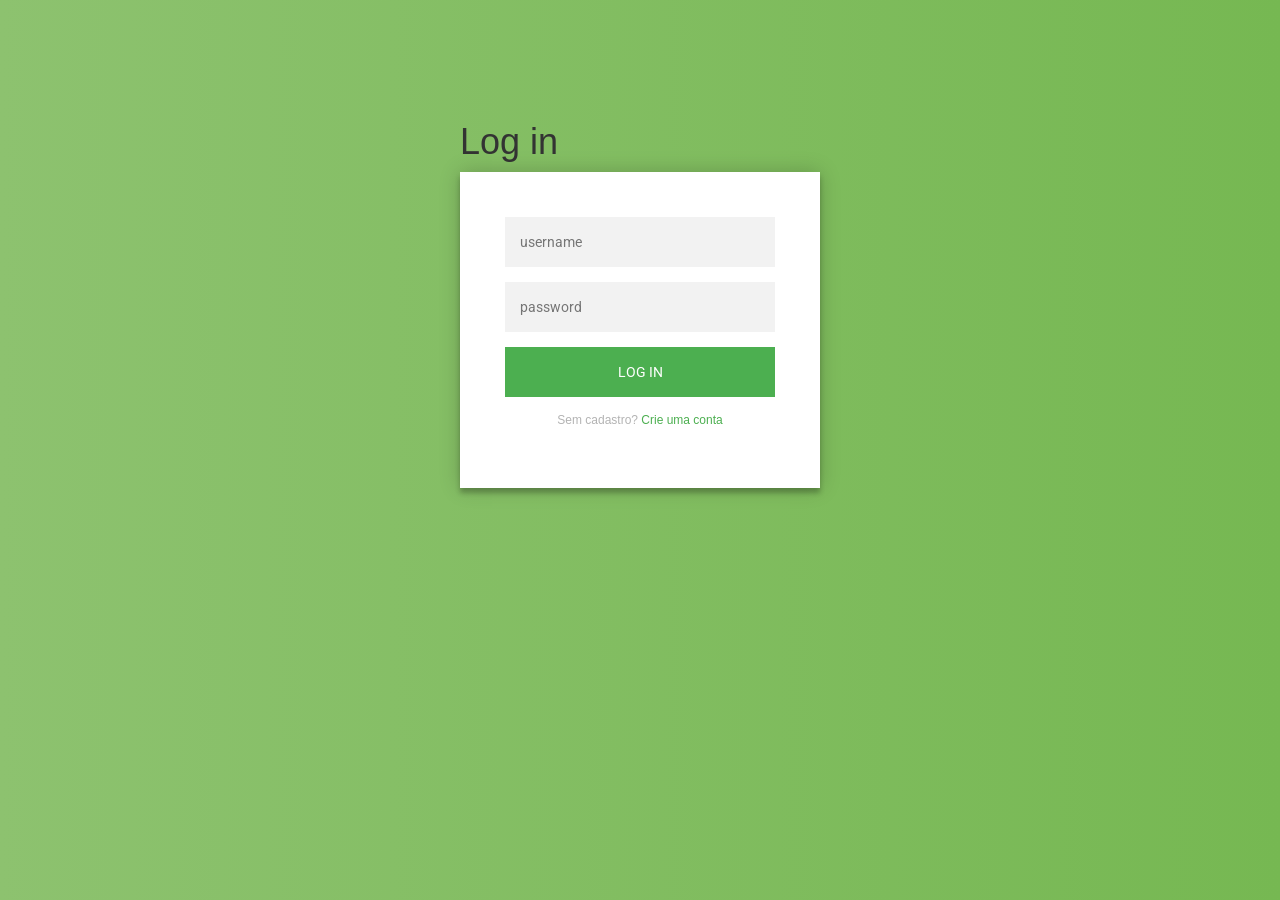
<file: src/main/webapp/index.html>
<html>
<head>
    <link rel="shortcut icon" href="/favicon.ico" type="image/x-icon">
    <link rel="stylesheet" href="style/login.css">
    <link rel="stylesheet" href="style/bootstrap/css/bootstrap.css">
    <link rel="stylesheet" href="style/bootstrap/css/bootstrap.min.css">
    <title>Continuous Integration</title>

</head>
<body>

    <div class="login-page">
        <h1>Log in</h1>
        <div class="form">
            <form class="login-form" action="welcome.html" onsubmit="return Logon(this)">
                <input id="username" type="text" placeholder="username" required="required"/>
                <input id="password" type="password" placeholder="password" required="required"/>
                <button>log in</button>
                <p class="message">Sem cadastro? <a href="#" onclick="Register()">Crie uma conta</a></p>
            </form>
        </div>
    </div>

<script type="text/javascript" src="js/register.js"></script>
</body>
</html>
</file>
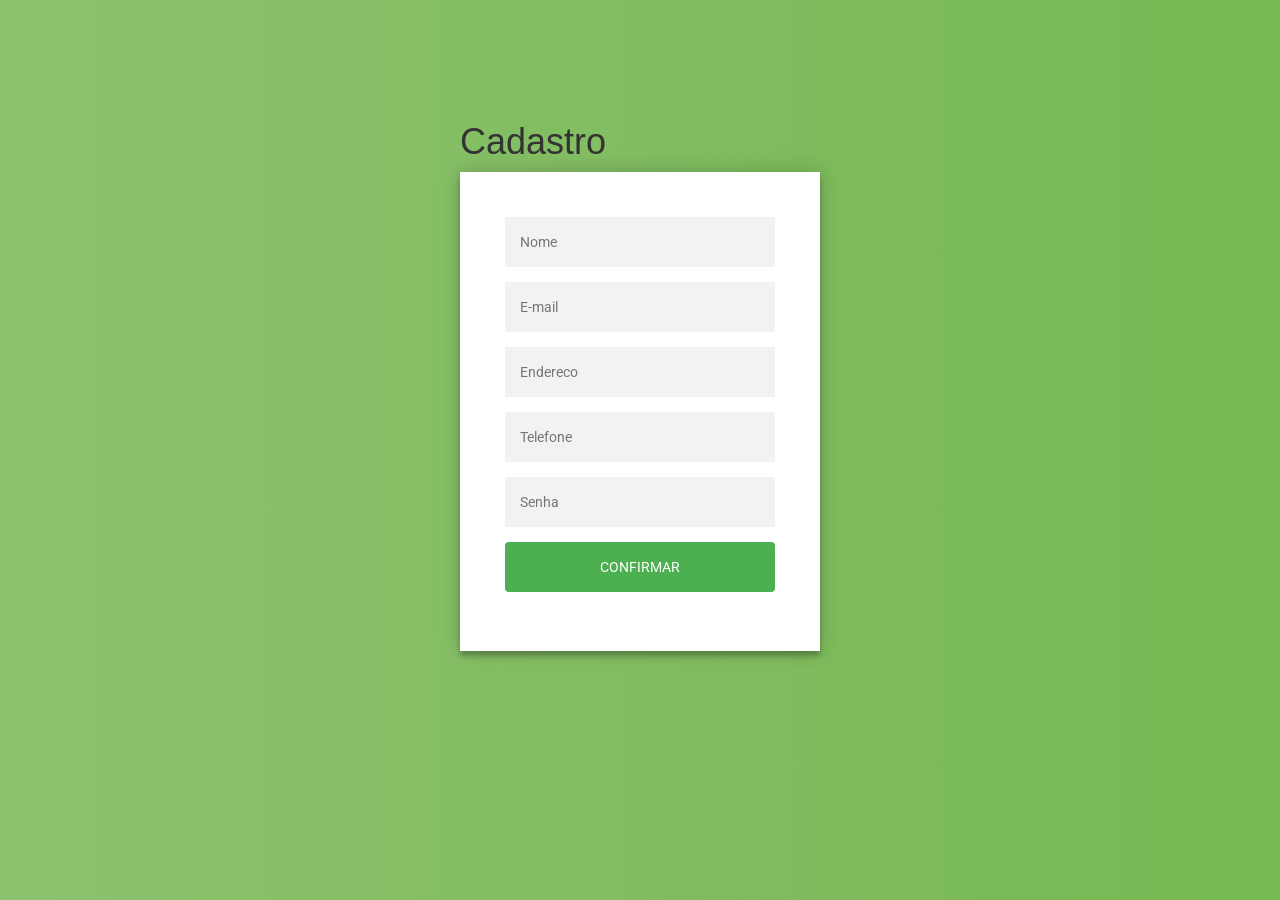
<file: src/main/webapp/register.html>
<html>
<head>
  <link rel="shortcut icon" href="/favicon.ico" type="image/x-icon">
  <link rel="stylesheet" href="style/login.css">
  <link rel="stylesheet" href="style/bootstrap/css/bootstrap.css">
  <link rel="stylesheet" href="style/bootstrap/css/bootstrap.min.css">
  <title>Continuous Integration</title>

</head>
<body>
  <div class="login-page">
    <h1>Cadastro</h1>
    <div class="form">
      <form class="login-form" action="index.html" onsubmit="return ConfirmRegister(this)">

        <input type="text" name="u" placeholder="Nome" required="required" />
        <input type="email" name="e" placeholder="E-mail" required="required" />
        <input type="text" name="en" placeholder="Endereco"  />
        <input type="tel" name="t" placeholder="Telefone" />
        <input type="password" name="p" placeholder="Senha" required="required" />
        <button type="submit" class="btn btn-primary btn-block btn-large">Confirmar</button>
      </form>
    </div>
  </div>
  <script type="text/javascript" src="js/register.js"></script>
</body>
</html>
</file>
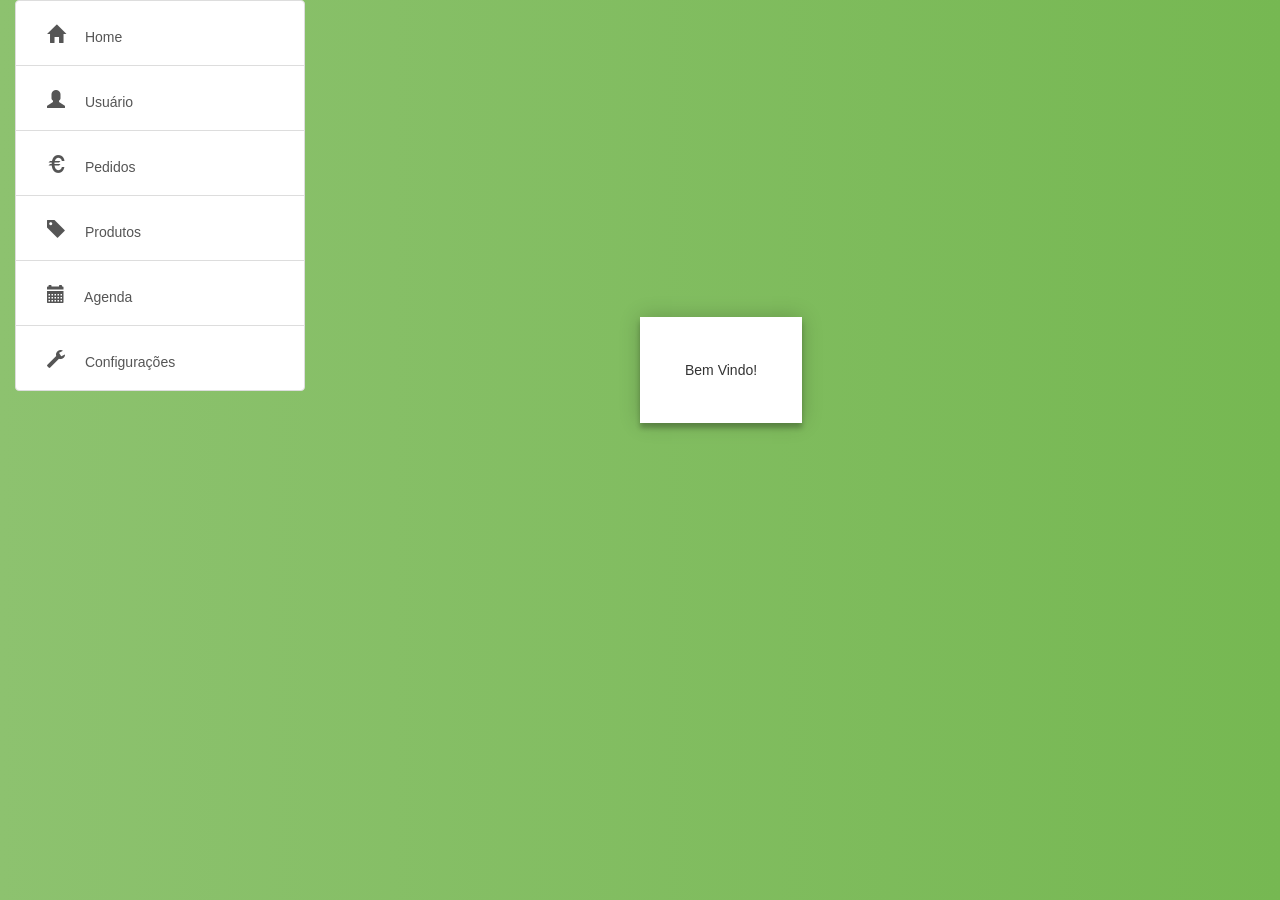
<file: src/main/webapp/welcome.html>
<html>

<head>
    <link rel="shortcut icon" href="/favicon.ico" type="image/x-icon">
    <link rel="stylesheet" href="style/welcome.css">
    <link rel="stylesheet" href="style/bootstrap/css/bootstrap.css">
    <link rel="stylesheet" href="style/bootstrap/css/bootstrap.min.css">
    <meta http-equiv="Content-Type" content="text/html; charset=utf-8">
    <title>Bem Vindo</title>
</head>

<body>
    <div class="col-md-3 col-lg-3">
        <div class="list-group">
            <a class="list-group-item" href="#"><i class="glyphicon glyphicon-home btn-lg"></i> Home</a>
            <a class="list-group-item" href="#"><i class="glyphicon glyphicon-user btn-lg"></i> Usuário</a>
            <a class="list-group-item" href="#"><i class="glyphicon glyphicon-euro btn-lg"></i> Pedidos</a>
            <a class="list-group-item" href="#"><i class="glyphicon glyphicon-tag btn-lg"></i> Produtos</a>
            <a class="list-group-item" href="#"><i class="glyphicon glyphicon-calendar btn-lg"></i> Agenda</a>
            <a class="list-group-item" href="#"><i class="glyphicon glyphicon-wrench btn-lg"></i> Configurações</a>
        </div>
    </div>
    <span class="form">Bem Vindo!</span>
</body>
</html>
</file>
<file: src/main/webapp/style/login.css>
@import url(https://fonts.googleapis.com/css?family=Roboto:300);

.login-page {
  width: 360px;
  padding: 8% 0 0;
  margin: auto;
}
.form {
  position: relative;
  z-index: 1;
  background: #FFFFFF;
  max-width: 360px;
  margin: 0 auto 100px;
  padding: 45px;
  text-align: center;
  box-shadow: 0 0 20px 0 rgba(0, 0, 0, 0.2), 0 5px 5px 0 rgba(0, 0, 0, 0.24);
}
.form input {
  font-family: "Roboto", sans-serif;
  outline: 0;
  background: #f2f2f2;
  width: 100%;
  border: 0;
  margin: 0 0 15px;
  padding: 15px;
  box-sizing: border-box;
  font-size: 14px;
}
.form button {
  font-family: "Roboto", sans-serif;
  text-transform: uppercase;
  outline: 0;
  background: #4CAF50;
  width: 100%;
  border: 0;
  padding: 15px;
  color: #FFFFFF;
  font-size: 14px;
  -webkit-transition: all 0.3 ease;
  transition: all 0.3 ease;
  cursor: pointer;
}
.form button:hover,.form button:active,.form button:focus {
  background: #43A047;
}
.form .message {
  margin: 15px 0 0;
  color: #b3b3b3;
  font-size: 12px;
}
.form .message a {
  color: #4CAF50;
  text-decoration: none;
}
.form .register-form {
  display: none;
}
.container {
  position: relative;
  z-index: 1;
  max-width: 300px;
  margin: 0 auto;
}
.container:before, .container:after {
  content: "";
  display: block;
  clear: both;
}
.container .info {
  margin: 50px auto;
  text-align: center;
}
.container .info h1 {
  margin: 0 0 15px;
  padding: 0;
  font-size: 36px;
  font-weight: 300;
  color: #1a1a1a;
}
.container .info span {
  color: #4d4d4d;
  font-size: 12px;
}
.container .info span a {
  color: #000000;
  text-decoration: none;
}
.container .info span .fa {
  color: #EF3B3A;
}
body {
  background: #76b852; /* fallback for old browsers */
  background: -webkit-linear-gradient(right, #76b852, #8DC26F);
  background: -moz-linear-gradient(right, #76b852, #8DC26F);
  background: -o-linear-gradient(right, #76b852, #8DC26F);
  background: linear-gradient(to left, #76b852, #8DC26F);
  font-family: "Roboto", sans-serif;
  -webkit-font-smoothing: antialiased;
  -moz-osx-font-smoothing: grayscale;
}
</file>
<file: src/main/webapp/style/welcome.css>
body{
     margin-top:20px;
     background: #76b852; /* fallback for old browsers */
     background: -webkit-linear-gradient(right, #76b852, #8DC26F);
     background: -moz-linear-gradient(right, #76b852, #8DC26F);
     background: -o-linear-gradient(right, #76b852, #8DC26F);
     background: linear-gradient(to left, #76b852, #8DC26F);
     font-family: "Roboto", sans-serif;
     -webkit-font-smoothing: antialiased;
     -moz-osx-font-smoothing: grayscale;
}


.form {
  position: relative;
  z-index: 1;
  background: #FFFFFF;
  max-width: 360px;
  padding: 45px;
  left: 25%;
  top: 40%;
  text-align: center;
  box-shadow: 0 0 20px 0 rgba(0, 0, 0, 0.2), 0 5px 5px 0 rgba(0, 0, 0, 0.24);
}
</file>
